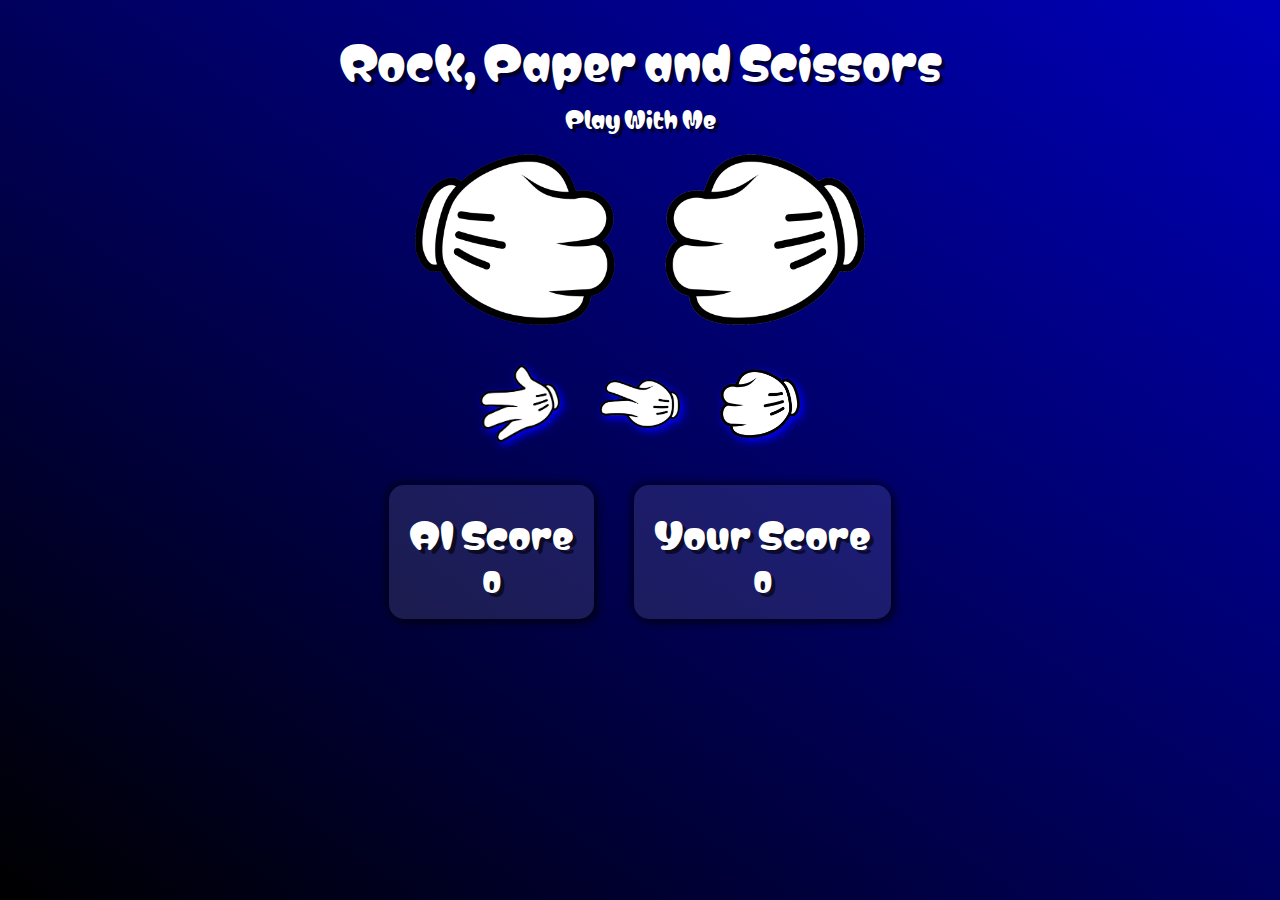
<file: index.html>
<!DOCTYPE html>
<html lang="en">

<head>
    <meta charset="UTF-8">
    <meta name="viewport" content="width=device-width, initial-scale=1.0">
    <title>Document</title>
    <link rel="stylesheet" href="css.css">
</head>

<body>
    <h1 class="title">Rock, Paper and Scissors</h1>
    <p class="text">Play With Me</p>
    <div class="container">
        <div class="imges">
            <img class="left" src="imges/1.png" alt="">
            <img class="right" src="imges/6.png" alt="">
        </div>
        <div class="btns">
            <button><img class="one" onclick="btn(this.src)" src="imges/4.png" alt=""></button>
            <button><img class="two" onclick="btn(this.src)" src="imges/5.png" alt=""></button>
            <button><img class="three" onclick="btn(this.src)" src="imges/6.png" alt=""></button>
        </div>
        <div class="scores-container">
            <div class="score1">
                <h1>AI Score</h1>
                <p id="score1" style="font-size: 28px;">0</p>
            </div>
            <div class="score2">
                <h1>Your Score</h1>
                <p id="score2" style="font-size: 28px;">0</p>
            </div>
        </div>
    </div>
    <script src="js.js"></script>
</body>

</html>
</file>
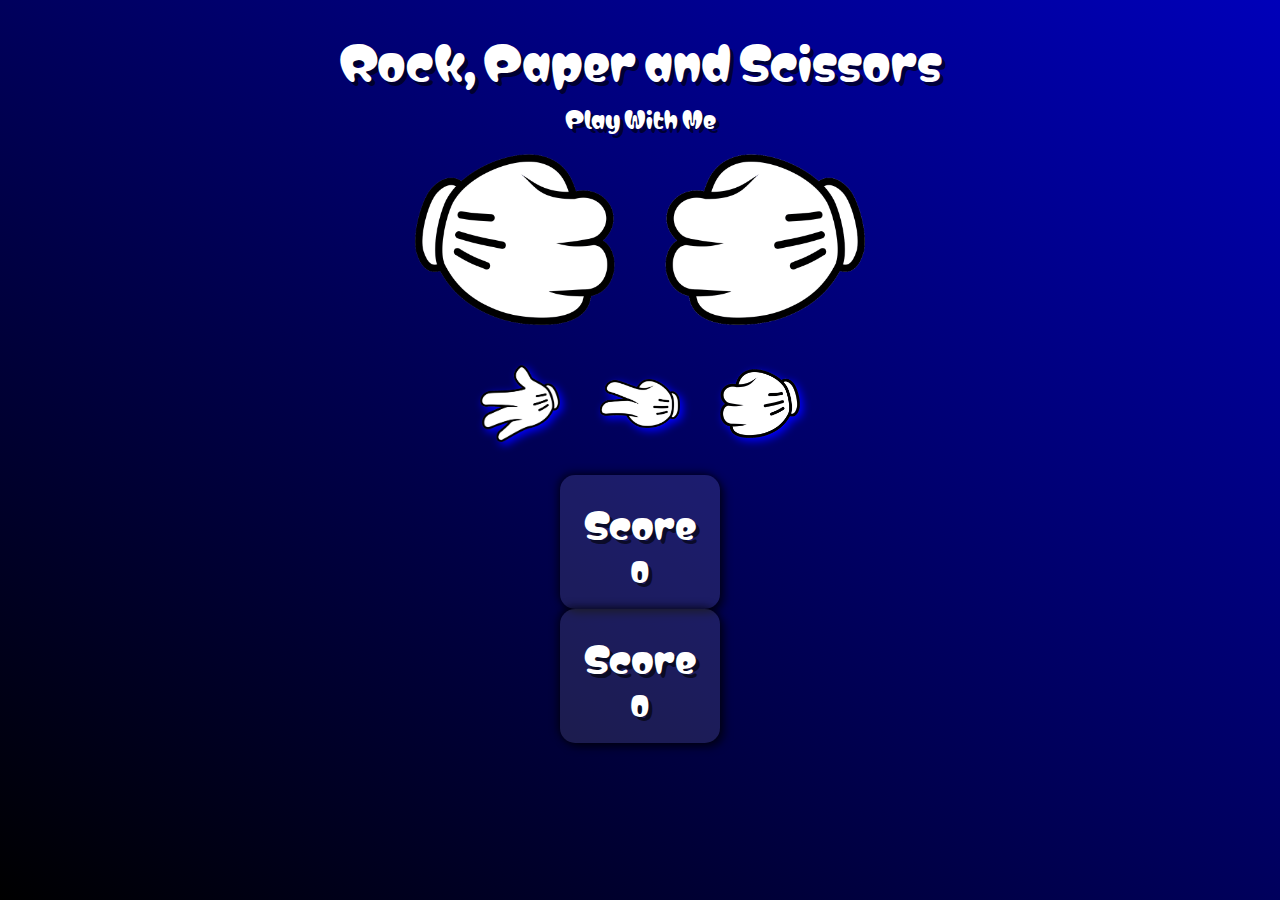
<file: html.html>
<!DOCTYPE html>
<html lang="en">

<head>
    <meta charset="UTF-8">
    <meta name="viewport" content="width=device-width, initial-scale=1.0">
    <title>Document</title>
    <link rel="stylesheet" href="css.css">
</head>

<body>
    <h1 class="title">Rock, Paper and Scissors</h1>
    <p class="text">Play With Me</p>
    <div class="container">
        <div class="imges">
            <img class="left" src="imges/1.png" alt="">
            <img class="right" src="imges/6.png" alt="">
        </div>
        <div class="btns">
            <button><img class="one" onclick="btn(this.src)" src="imges/4.png" alt=""></button>
            <button><img class="two" onclick="btn(this.src)" src="imges/5.png" alt=""></button>
            <button><img class="three" onclick="btn(this.src)" src="imges/6.png" alt=""></button>
        </div>
    </div>
    <div class="score1">
        <h1>Score</h1>
        <p id="score1" style="font-size: 28px;">0</p>
    </div>
    <div class="score2">
        <h1>Score</h1>
        <p id="score2" style="font-size: 28px;">0</p>
    </div>
    <script src="js.js"></script>
</body>

</html>
</file>
<file: css.css>
@import url('https://fonts.googleapis.com/css2?family=Matemasie&display=swap');

* {
    margin: 0;
    padding: 0;
    font-family: "Matemasie", sans-serif;
    font-weight: 400;
    font-style: normal;
    color: white;
}

body {
    background-image: linear-gradient(to bottom left, rgb(0, 0, 185), black);
    height: 100vh;
    display: flex;
    flex-direction: column;
    align-items: center;
}

.title {
    margin-top: 25px;
    font-size: 45px;
    text-shadow: 4px 4px 0px rgba(0, 0, 0, 0.603);
}

.text {
    margin-top: 10px;
    font-size: 22px;
    text-shadow: 4px 4px 0px rgba(0, 0, 0, 0.603);
}

.container {
    width: 100%;
    max-width: 1200px;
    display: flex;
    flex-direction: column;
    align-items: center;
    justify-content: center;
    gap: 30px;
    padding: 20px;
}

.imges {
    width: 100%;
    display: flex;
    align-items: center;
    justify-content: center;
    gap: 50px;
}

.imges img {
    width: 200px;
    max-width: 100%;
    height: auto;
}

.rotateR {
    animation: r 1.1s linear forwards;
}

.rotateL {
    animation: l 1.1s linear forwards;
}

@keyframes r {
    0% {
        transform: rotate(0deg);
    }

    50% {
        transform: rotate(20deg);
    }

    100% {
        transform: rotate(0deg);
    }
}

@keyframes l {
    0% {
        transform: rotate(0deg);
    }

    50% {
        transform: rotate(-20deg);
    }

    100% {
        transform: rotate(0deg);
    }
}

button {
    padding: 10px;
    background-color: transparent;
    border: 0px;
    cursor: pointer;
    transition: 0.2s;
}

button:hover {
    transform: scale(1.1);
}

button img {
    width: 80px;
    max-width: 100%;
    height: auto;
    filter: drop-shadow(3px 3px 4px blue);
}

.btns {
    display: flex;
    align-items: center;
    justify-content: center;
    gap: 20px;
    flex-wrap: wrap;
}

.scores-container {
    display: flex;
    align-items: center;
    justify-content: center;
    gap: 40px;
    flex-wrap: wrap;
}

.score1,
.score2 {
    display: flex;
    flex-direction: column;
    align-items: center;
    font-size: 18px;
    background-color: rgba(255, 255, 255, 0.11);
    padding: 20px;
    border-radius: 15px;
    text-shadow: 4px 4px 0px rgba(0, 0, 0, 0.603);
    box-shadow: 4px 4px 8px rgba(0, 0, 0, 0.603), -2px -2px 8px rgba(0, 0, 0, 0.603);
    min-width: 120px;
}

/* Media Queries for Responsive Design */
@media (max-width: 768px) {
    .title {
        font-size: 35px;
        margin-top: 15px;
    }
    
    .text {
        font-size: 18px;
        margin-top: 5px;
    }
    
    .container {
        gap: 20px;
        padding: 15px;
    }
    
    .imges {
        gap: 30px;
    }
    
    .imges img {
        width: 150px;
    }
    
    button img {
        width: 60px;
    }
    
    .btns {
        gap: 15px;
    }
    
    .scores-container {
        gap: 20px;
    }
    
    .score1,
    .score2 {
        font-size: 16px;
        padding: 15px;
        min-width: 100px;
    }
}

@media (max-width: 480px) {
    .title {
        font-size: 28px;
    }
    
    .text {
        font-size: 16px;
    }
    
    .imges {
        gap: 20px;
    }
    
    .imges img {
        width: 120px;
    }
    
    button img {
        width: 50px;
    }
    
    .btns {
        gap: 10px;
    }
    
    .scores-container {
        gap: 15px;
        flex-direction: column;
    }
    
    .score1,
    .score2 {
        font-size: 14px;
        padding: 12px;
        min-width: 80px;
    }
}
</file>
